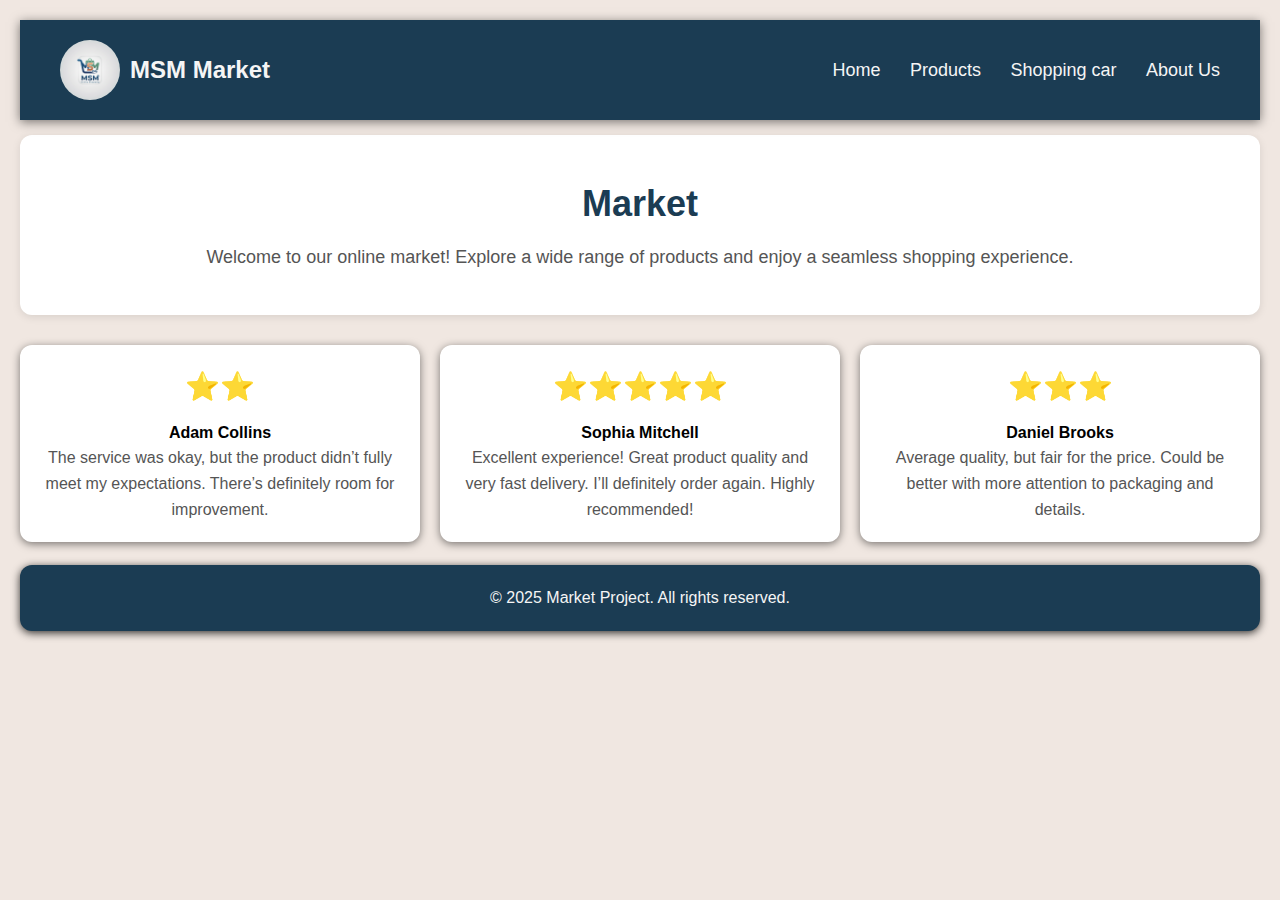
<file: index.html>
<!DOCTYPE html>
<html lang="en">
<head>
    <meta charset="UTF-8">
    <meta name="viewport" content="width=device-width, initial-scale=1.0">
    <title>Market</title>
    <link rel="stylesheet" href="home_style.css">
</head>
<header>
<div>
    <img src="Gemini_Generated_Image_3evq8l3evq8l3evq.png" alt="Market Logo" width="60" height="60">
    <h2>MSM Market</h2>
</div>
<nav>
    <a href="index.html">Home</a>
    <a href="products.html">Products</a>
    <a href="Shopping_car.html">Shopping car</a>
    <a href="about.html">About Us</a>
</nav>
</header>
<body>
    <div class="main">
    <h1>Market</h1>
    <p>Welcome to our online market! Explore a wide range of products and enjoy a seamless shopping experience.</p>
    </div>
    <div class="sections">
     <section>
        <h3>⭐⭐</h3>
        <h4>Adam Collins</h4>
        <p>The service was okay, but the product didn’t fully meet my expectations. There’s definitely room for improvement.</p>
     </section>
     <section>
        <h3>⭐⭐⭐⭐⭐</h3>
        <h4>Sophia Mitchell</h4>
        <p>Excellent experience! Great product quality and very fast delivery. I’ll definitely order again. Highly recommended!</p>
     </section>
     <section>
        <h3>⭐⭐⭐</h3>
        <h4>Daniel Brooks</h4>
        <p>Average quality, but fair for the price. Could be better with more attention to packaging and details.</p>
     </section>
    </div>
</body>
<footer>
    <p>© 2025 Market Project. All rights reserved.</p>
</footer>
</html>
</file>
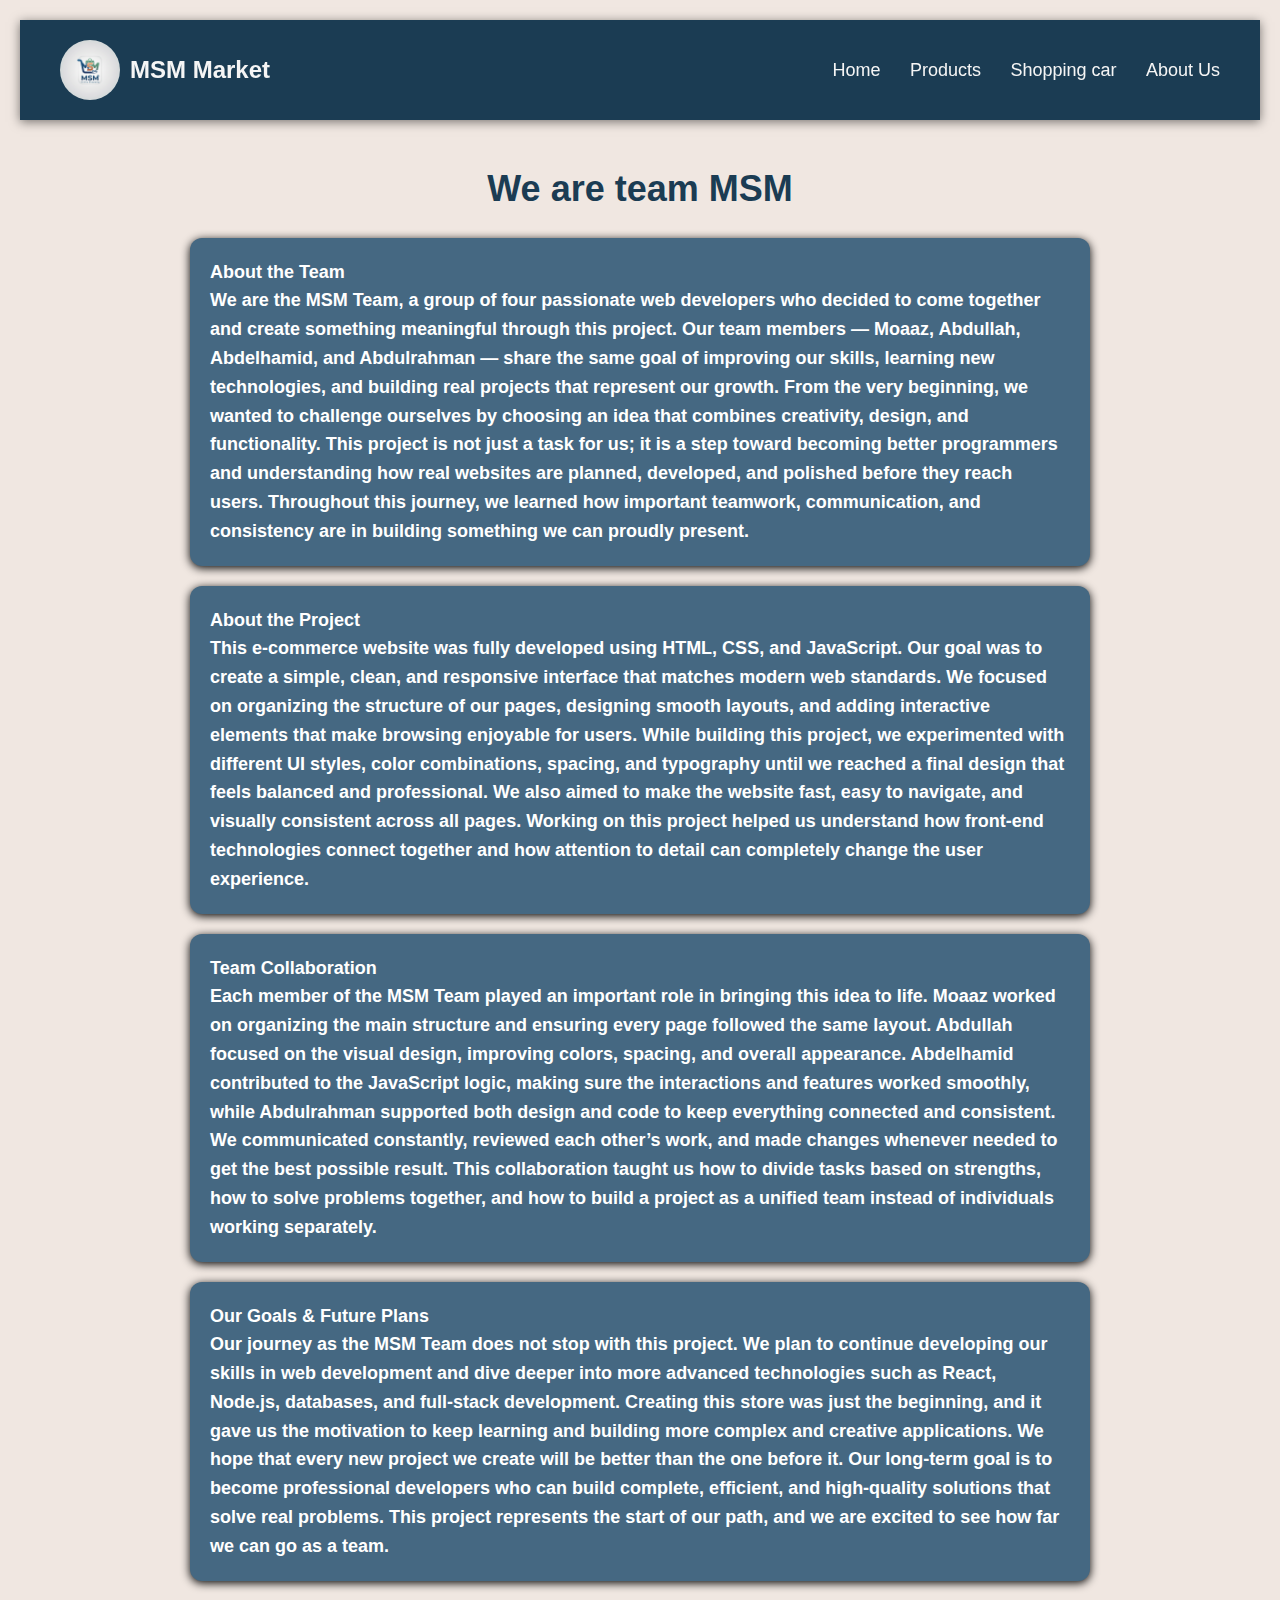
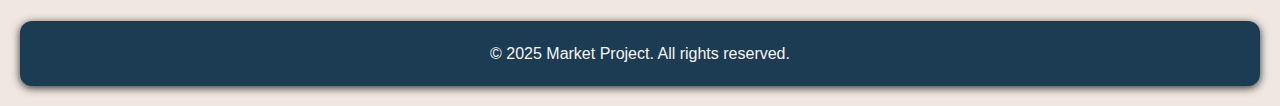
<file: about.html>
<!DOCTYPE html>
<html lang="en">
<head>
    <meta charset="UTF-8">
    <meta name="viewport" content="width=device-width, initial-scale=1.0">
    <title>About us</title>
    <link rel="stylesheet" href="about_style.css">
</head>
<body>
    <header>
        <div>
            <img src="Gemini_Generated_Image_3evq8l3evq8l3evq.png" alt="Market logo" width="60" height="60">
            <h2>MSM Market</h2>
        </div>
        <nav>
            <a href="index.html">Home</a>
            <a href="products.html">Products</a>
            <a href="Shopping_car.html">Shopping car</a>
            <a href="about.html">About Us</a>
        </nav>
    </header>

    <main>
        <h1>We are team MSM</h1>
        <p> About the Team
            <br>
             We are the MSM Team, a group of four passionate web developers who decided to come together and create something meaningful through this project. Our team members — Moaaz, Abdullah, Abdelhamid, and Abdulrahman — share the same goal of improving our skills, learning new technologies, and building real projects that represent our growth. From the very beginning, we wanted to challenge ourselves by choosing an idea that combines creativity, design, and functionality. This project is not just a task for us; it is a step toward becoming better programmers and understanding how real websites are planned, developed, and polished before they reach users. Throughout this journey, we learned how important teamwork, communication, and consistency are in building something we can proudly present.</p>
        <p>About the Project
            <br>
            This e-commerce website was fully developed using HTML, CSS, and JavaScript. Our goal was to create a simple, clean, and responsive interface that matches modern web standards. We focused on organizing the structure of our pages, designing smooth layouts, and adding interactive elements that make browsing enjoyable for users. While building this project, we experimented with different UI styles, color combinations, spacing, and typography until we reached a final design that feels balanced and professional. We also aimed to make the website fast, easy to navigate, and visually consistent across all pages. Working on this project helped us understand how front-end technologies connect together and how attention to detail can completely change the user experience.</p>
        <p>Team Collaboration
            <br>
            Each member of the MSM Team played an important role in bringing this idea to life. Moaaz worked on organizing the main structure and ensuring every page followed the same layout. Abdullah focused on the visual design, improving colors, spacing, and overall appearance. Abdelhamid contributed to the JavaScript logic, making sure the interactions and features worked smoothly, while Abdulrahman supported both design and code to keep everything connected and consistent. We communicated constantly, reviewed each other’s work, and made changes whenever needed to get the best possible result. This collaboration taught us how to divide tasks based on strengths, how to solve problems together, and how to build a project as a unified team instead of individuals working separately.</p>
        <p>Our Goals & Future Plans
            <br>
            Our journey as the MSM Team does not stop with this project. We plan to continue developing our skills in web development and dive deeper into more advanced technologies such as React, Node.js, databases, and full-stack development. Creating this store was just the beginning, and it gave us the motivation to keep learning and building more complex and creative applications. We hope that every new project we create will be better than the one before it. Our long-term goal is to become professional developers who can build complete, efficient, and high-quality solutions that solve real problems. This project represents the start of our path, and we are excited to see how far we can go as a team.</p>
    </main>

    <footer>
   © 2025 Market Project. All rights reserved.
    </footer>
</body>
</html>
</file>
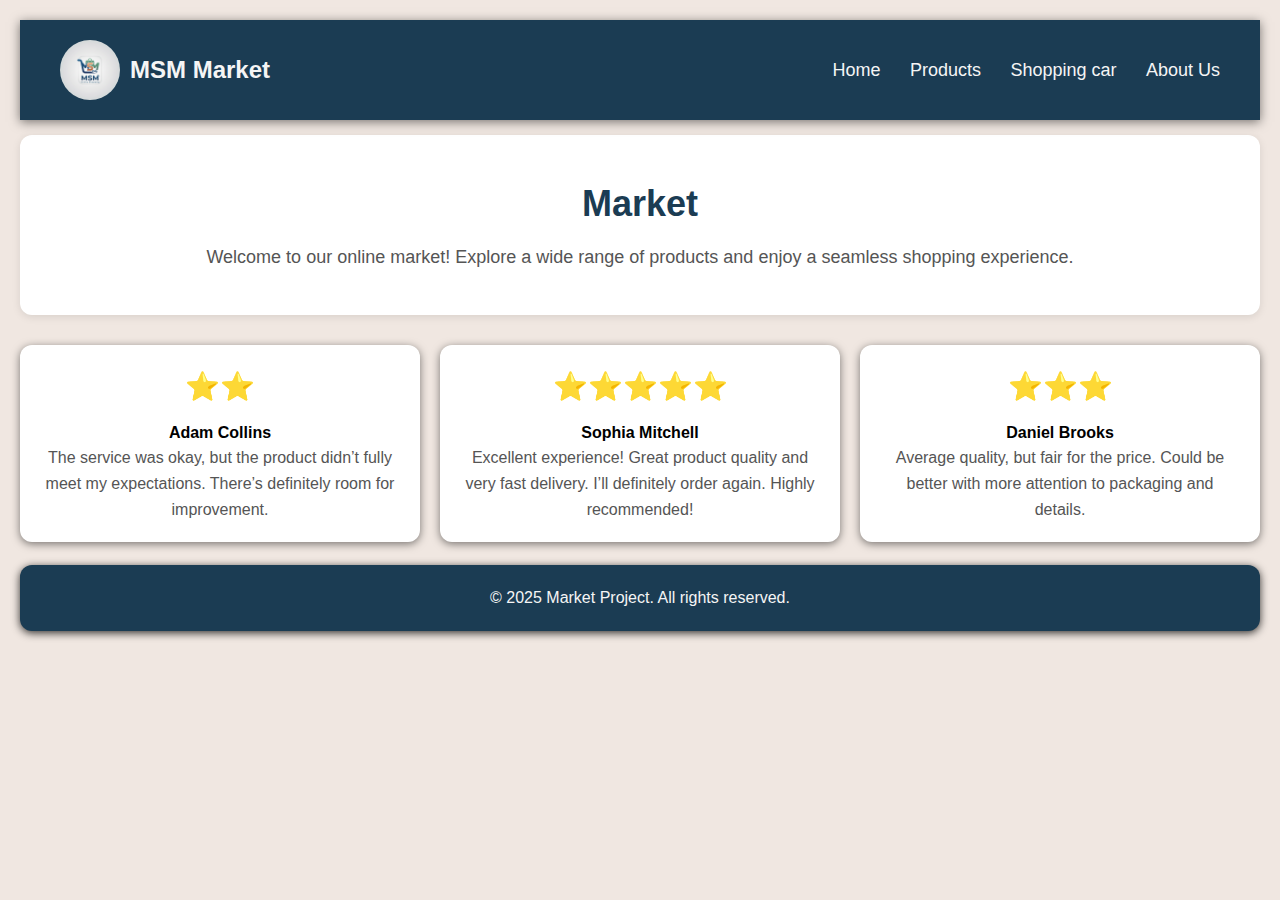
<file: home.html>
<!DOCTYPE html>
<html lang="en">
<head>
    <meta charset="UTF-8">
    <meta name="viewport" content="width=device-width, initial-scale=1.0">
    <title>Market</title>
    <link rel="stylesheet" href="home_style.css">
</head>
<header>
<div>
    <img src="Gemini_Generated_Image_3evq8l3evq8l3evq.png" alt="Market Logo" width="60" height="60">
    <h2>MSM Market</h2>
</div>
<nav>
    <a href="home.html">Home</a>
    <a href="products.html">Products</a>
    <a href="Shopping_car.html">Shopping car</a>
    <a href="about.html">About Us</a>
</nav>
</header>
<body>
    <div class="main">
    <h1>Market</h1>
    <p>Welcome to our online market! Explore a wide range of products and enjoy a seamless shopping experience.</p>
    </div>
    <div class="sections">
     <section>
        <h3>⭐⭐</h3>
        <h4>Adam Collins</h4>
        <p>The service was okay, but the product didn’t fully meet my expectations. There’s definitely room for improvement.</p>
     </section>
     <section>
        <h3>⭐⭐⭐⭐⭐</h3>
        <h4>Sophia Mitchell</h4>
        <p>Excellent experience! Great product quality and very fast delivery. I’ll definitely order again. Highly recommended!</p>
     </section>
     <section>
        <h3>⭐⭐⭐</h3>
        <h4>Daniel Brooks</h4>
        <p>Average quality, but fair for the price. Could be better with more attention to packaging and details.</p>
     </section>
    </div>
</body>
<footer>
    <p>© 2025 Market Project. All rights reserved.</p>
</footer>
</html>
</file>
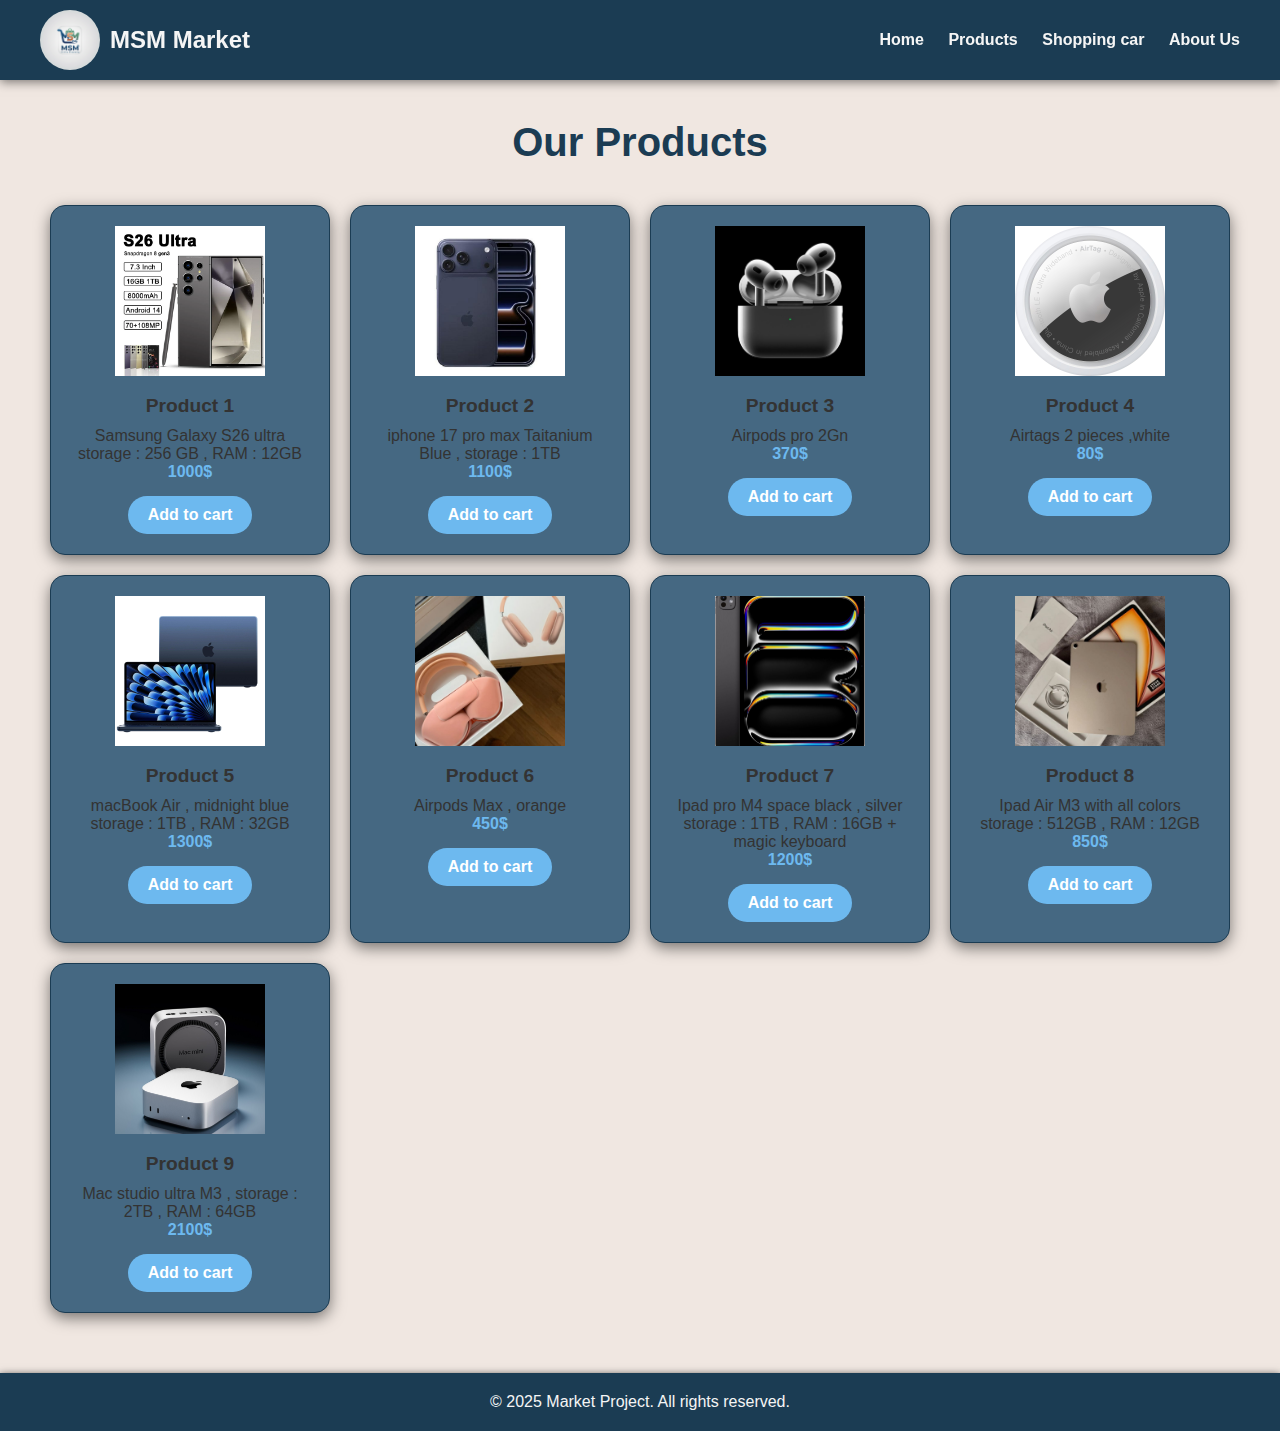
<file: products.html>
<!DOCTYPE html>
<html lang="en">
<head>
    <meta charset="UTF-8">
    <meta name="viewport" content="width=device-width, initial-scale=1.0">
    <title>Products</title>
    <link rel="stylesheet" href="products_style.css">
    <script src="products.js" defer></script>
</head>
<header>
<div>
    <img src="Gemini_Generated_Image_3evq8l3evq8l3evq.png" alt="Market Logo" width="60" height="60">
    <h2>MSM Market</h2>
</div>
<nav>
    <a href="index.html">Home</a>
    <a href="products.html">Products</a>
    <a href="Shopping_car.html">Shopping car</a>
    <a href="about.html">About Us</a>
</nav>
</header>
<body>
    <div class="main">
    <h1>Our Products</h1>
    </div>
    <div class="product-list">

     <section>
        <img src="Sf511524a087b4b269d0f7d99744517e3v.webp" alt="Product 1">
        <h3>Product 1</h3>
        <p>Samsung Galaxy S26 ultra
            storage : 256 GB , RAM : 12GB 
        </p>
        <h4>1000$</h4>
        <button class="add-to-cart" data-id="1" data-name="Samsung Galaxy S26 ultra" data-price="1000" data-img="Sf511524a087b4b269d0f7d99744517e3v.webp">Add to cart</button>
    </section>
    
    <section>
          <img src="product2.jpg" alt="Product 2">
        <h3>Product 2</h3>
        <p>iphone 17 pro max 
            Taitanium Blue , storage : 1TB
        </p>
        <h4>1100$</h4>
        <button class="add-to-cart" data-id="2" data-name="iPhone 17 Pro Max" data-price="1100" data-img="product2.jpg">Add to cart</button>
    </section>
    
    <section>
        <img src="product3.jpg" alt="Product 3">
        <h3>Product 3</h3>
        <p>Airpods pro 2Gn </p>
        <h4>370$</h4>
        <button class="add-to-cart" data-id="3" data-name="Airpods Pro 2" data-price="370" data-img="product3.jpg">Add to cart</button>
    </section>
    
    <section>
        <img src="product4.jpg" alt="Product 4">
         <h3>Product 4</h3>
        <p>Airtags 2 pieces ,white</p>
        <h4>80$</h4>
        <button class="add-to-cart" data-id="4" data-name="Airtags 2 Pieces" data-price="80" data-img="product4.jpg">Add to cart</button>
    </section>
    
    <section>
        <img src="product5.jpg" alt="Product 5">
        <h3>Product 5</h3>
        <p>macBook Air , midnight blue 
            storage : 1TB , RAM : 32GB
        </p>
        <h4>1300$</h4>
        <button class="add-to-cart" data-id="5" data-name="MacBook Air" data-price="1300" data-img="product5.jpg">Add to cart</button>
    </section>

    <section>
   <img src="product6.jpg" alt="Product 6">
        <h3>Product 6</h3>
        <p>Airpods Max , orange </p>
        <h4>450$</h4>
        <button class="add-to-cart" data-id="6" data-name="Airpods Max" data-price="450" data-img="product6.jpg">Add to cart</button>
    </section>
    
    <section>
       <img src="product7.jpg" alt="Product 7">
        <h3>Product 7</h3>
        <p>Ipad pro M4 
            space black , silver 
              storage : 1TB , RAM : 16GB + magic keyboard 
        </p>
        <h4>1200$</h4>
        <button class="add-to-cart" data-id="7" data-name="iPad Pro M4" data-price="1200" data-img="product7.jpg">Add to cart</button>
    </section>
    
    <section>
          <img src="product8.jpg" alt="Product 8">
        <h3>Product 8</h3>
        <p>Ipad Air M3 with all colors
            storage : 512GB , RAM : 12GB
        </p>
        <h4>850$</h4>
        <button class="add-to-cart" data-id="8" data-name="iPad Air M3" data-price="850" data-img="product8.jpg">Add to cart</button>
    </section>
    
    <section>
     <img src="product9.jpg" alt="Product 9">
        <h3>Product 9</h3>
        <p>Mac studio ultra M3 ,
              storage : 2TB , RAM : 64GB
        </p>
        <h4>2100$</h4>
        <button class="add-to-cart" data-id="9" data-name="Mac Studio Ultra M3" data-price="2100" data-img="product9.jpg">Add to cart</button>
    </section>
    
</div>  
</body>
<footer>
    © 2025 Market Project. All rights reserved.
</footer>
</html>
</file>
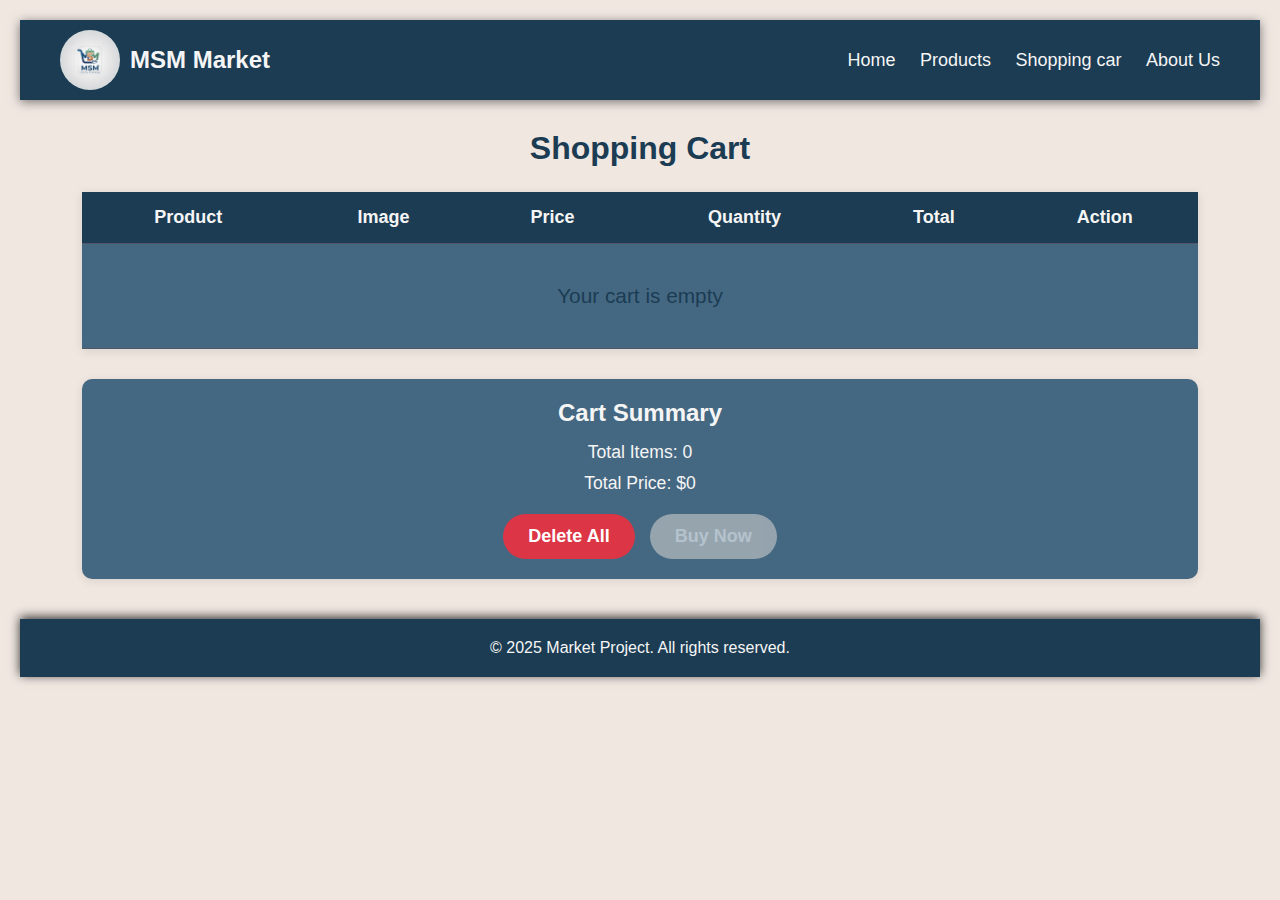
<file: shopping_car.html>
<!DOCTYPE html>
<html lang="en">
<head>
    <meta charset="UTF-8">
    <meta name="viewport" content="width=device-width, initial-scale=1.0">
    <title>Shopping Cart</title>
    <link rel="stylesheet" href="shopping_car_style.css">
    <script src="cart.js" defer></script>
</head>
<header>
<div>
    <img src="Gemini_Generated_Image_3evq8l3evq8l3evq.png" alt="Market Logo" width="60" height="60">
    <h2> MSM Market</h2>
</div>
<nav>
    <a href="index.html">Home</a>
    <a href="products.html">Products</a>
    <a href="Shopping_car.html">Shopping car</a>
    <a href="about.html">About Us</a>
</nav>
</header>
<body>
    <h1>Shopping Cart</h1>
    <table>
        <thead>
            <tr>
                <th>Product</th>
                <th>Image</th>
                <th>Price</th>
                <th>Quantity</th>
                <th>Total</th>
                <th>Action</th>
            </tr>
        </thead>
        <tbody id="cart-body">
        </tbody>
    </table>
    <div class="cart-summary">
        <h3>Cart Summary</h3>
        <p>Total Items: <span id="total-items">0</span></p>
        <p>Total Price: $<span id="total-price">0</span></p>
        <div class="action-buttons">
            <button id="delete-all-btn" class="btn btn-danger">Delete All</button>
            <button id="buy-now-btn" class="btn btn-success">Buy Now</button>
        </div>
    </div>
</body>
<footer>
    <p>© 2025 Market Project. All rights reserved.</p>
</footer>
</html>
</file>
<file: home_style.css>
* {
    margin: 0;
    padding: 0;
    box-sizing: border-box;
    font-family: Arial, sans-serif;
}


body {
    background: #f0e7e1;
    line-height: 1.6;
    padding: 20px;
}


header {
    width: 100%;
    background: #1B3C53;  
    display: flex;
    justify-content: space-between;
    align-items: center;
    padding: 15px 40px;
    height: 100px; 
    box-shadow: 0 2px 10px rgba(0, 0, 0, 0.5);
    position: sticky;
    top: 0;
    z-index: 100;
}

header div {
    display: flex;
    align-items: center;
    gap: 10px;
}

header img {
    display: inline;
    border-radius: 50%;
    width: 60px;
    height: 60px;
    object-fit: cover; 
}

header h2 {
   font-size: 24px;
  font-weight: 600;
  color: whitesmoke;
}

nav a {
    text-decoration: none;
  margin-left: 25px;
  font-size: 18px;
  color: whitesmoke;
     transition: transform 0.5s ease 0.1s , color 0.5s ease 0.1s; 
    font-weight: 500; 
}

nav a:hover {
color: rgb(3, 150, 150);
   transform: scale(4.0); 
}


.main {
    text-align: center;
    height: 180px;
    background: #fff;
    padding: 40px 20px;
    border-radius: 12px;
    box-shadow: 0 2px 8px rgba(0,0,0,0.1);
    margin-bottom: 30px;
    margin-top: 15px;
}

.main h1 {
    font-size: 36px;
color: #1B3C53;
    margin-bottom: 10px;
}

.main p {
    font-size: 18px;
    color: #555;
}


.sections {
    display: flex;
    justify-content: space-around; 
    height: 180px;
    gap: 20px;
    flex-wrap: wrap;
}

.sections section {
    flex: 1 1 30%;
    background: #fff;
    padding: 20px;
    border-radius: 12px;
    box-shadow: 0 2px 8px rgba(0,0,0,0.5);
    text-align: center;
    transition: transform 0.3s, box-shadow 0.3s;
}

.sections section:hover {
    transform: translateY(-5px);
    box-shadow: 0 4px 12px rgba(0,0,0,0.2);
}

.sections h3 {
    color: #ffcc00;
    font-size: 28px;
    margin-bottom: 10px;
}

.sections p {
    color: #555;
}


footer {
    text-align: center;
    margin-top: 40px;
    padding: 20px;
    background: #1B3C53;
    border-radius: 12px;
    box-shadow: 0 2px 8px rgba(0,0,0,0.8);
    color: #f5f5f5;
}


@media(max-width: 900px){
    .sections {
        flex-direction: column;
    }
    nav {
        margin-top: 10px;
    }
    nav a {
        margin-left: 0;
        margin-right: 15px;
    }
}
</file>
<file: about_style.css>
* {
  margin: 0;
  padding: 0;
  box-sizing: border-box;
  font-family: "Poppins", sans-serif;
}

body {
  background:#f0e7e1;
  color: #333;
  line-height: 1.6;
  padding: 20px;
}
header img {
    width: 60px;
    height: 60px;
    border-radius: 50%;
    object-fit: cover; 
}


header {
  width: 100%;
  background: #ffffff;
  display: flex;
  justify-content: space-between;
  align-items: center;
  padding: 15px 40px;
  height: 80px;
  box-shadow: 0 2px 10px rgba(0, 0, 0, 0.5);
  position: sticky;
  top: 0;
  z-index: 100;
  background-color: #1B3C53;
    height: 100px;
    width: 100%;
}

header div {
  display: flex;
  align-items: center;
  gap: 10px;
}

header h2 {
  font-size: 24px;
  font-weight: 600;
 color: whitesmoke;
}

nav a {
  text-decoration: none;
  margin-left: 25px;
  font-size: 18px;
  color: whitesmoke;
     transition: transform 0.5s ease 0.1s , color 0.5s ease 0.1s; 
    font-weight: 500; 

}

nav a:hover {
color: rgb(3, 150, 150);
   transform: scale(4.0); 

}

h1 {
  margin-top: 40px;
  font-size: 36px;
  text-align: center;
  color: #1B3C53;
}

p {
  max-width: 900px;
  margin: 20px auto;
 background:  #456882;
  padding: 20px;
  border-radius: 12px;
  box-shadow: 0 2px 10px rgba(0, 0, 0, 1.2);
  font-size: 18px;
  font-weight: 600; 
  color: white;
}

footer {
text-align: center;
    margin-top: 40px;
    padding: 20px;
    background: #1B3C53;
    border-radius: 12px;
    box-shadow: 0 2px 8px rgba(0,0,0,0.8);
    color: #f5f5f5;
}
</file>
<file: products_style.css>
* {
    margin: 0;
    padding: 0;
    box-sizing: border-box;
    font-family: Arial, sans-serif;
}

body {
    background-color: #f0e7e1;
    color: #333;
}

header {
    display: flex;
    justify-content: space-between;
    align-items: center;
    height: 80px;
    width: 100%;
    background-color: #1B3C53;
    padding: 15px 40px;
    box-shadow: 0 2px 10px rgba(0, 0, 0, 0.5);
    position: sticky;
    top: 0;
    z-index: 100;
}

header img {
    display: inline;
}

header h2 {
    display: inline;
    font-size: 1.5rem;
    color: whitesmoke;
}

header div {
    display: flex;
    align-items: center;
    gap: 10px;
}

header nav a {
    margin-left: 20px;
    text-decoration: none;
    color: whitesmoke;
    font-weight: bold;
    transition: color 0.3s;
}

header nav a:hover {
    color: rgb(3, 150, 150);
}


.main {
    text-align: center;
    padding: 40px 20px 20px 20px;
}

.main h1 {
    font-size: 2.5rem;
    color: #1B3C53;
}

header img {
    width: 60px;      
    height: 60px;
    border-radius: 50%;
    object-fit: cover; 
}


.product-list {
    display: grid;
    grid-template-columns: repeat(auto-fit, minmax(260px, 1fr));
    gap: 20px;
    padding: 20px 50px;
}

.product-list section {
    border: 1px solid #1B3C53;
    background-color: #456882;
    border-radius: 15px;
    padding: 20px;
    text-align: center;
    box-shadow: 0 5px 15px rgba(0,0,0,0.5);
    transition: transform 0.3s, box-shadow 0.3s;
}

.product-list section:hover {
    transform: translateY(-5px);
    box-shadow: 0 10px 20px rgba(0,0,0,0.5);
    color: aqua;
}

.product-list section img {
    width: 150px;
    height: 150px;
    object-fit: cover;
    margin-bottom: 15px;
}

.product-list section h3 {
    font-size: 1.2rem;
    margin-bottom: 10px;
    color: #333;
}

p{
    color: #333;
}



.product-list section h4 {
    font-size: 1rem;
    margin-bottom: 15px;
    color: #6db9ef;
}

.product-list section input[type="button"] {
    background-color: #6db9ef;
    color: white;
    border: none;
    padding: 10px 20px;
    border-radius: 25px;
    cursor: pointer;
    transition: background-color 0.3s;
}

.product-list section input[type="button"]:hover {
    background-color: #005fa3;
}

.product-list section button {
    background-color: #6db9ef;
    color: white;
    border: none;
    padding: 10px 20px;
    border-radius: 25px;
    cursor: pointer;
    transition: background-color 0.3s;
    font-size: 1rem;
    font-weight: bold;
}

.product-list section button:hover {
    background-color: #005fa3;
}

footer {
    text-align: center;
    padding: 20px;
    background-color: #1B3C53;
    color: whitesmoke;
    box-shadow: 0 2px 8px rgba(0,0,0,0.8);
    margin-top: 40px;
}
</file>
<file: shopping_car_style.css>
* {
    margin: 0;
    padding: 0;
    box-sizing: border-box;
    font-family: Arial, sans-serif;
}

body {
    background-color: #f0e7e1;
    padding: 20px;
}

header {
    width: 100%;
    background: #1B3C53;
    padding: 15px 40px;

    display: flex;
    justify-content: space-between;
    align-items: center;
    height: 80px;
    box-shadow: 0px 2px 10px rgba(0,0,0,0.5);
    margin-bottom: 30px;
}

header div {
    display: flex;
    align-items: center;
    gap: 10px;
}
header img {
    width: 60px;
    height: 60px;
    border-radius: 50%;
    object-fit: cover; 
}

header h2 {
    display: inline;
    color: whitesmoke;
}

header nav a {
    text-decoration: none;
    margin-left: 20px;
    font-size: 18px;
    color: whitesmoke;
    transition: 0.3s;
}

header nav a:hover {
    color: rgba(3,150,150);
}

h1 {
    text-align: center;
    margin-bottom: 25px;
    color: #1B3C53;
}

table {
    width: 90%;
    margin: auto;
    border-collapse: collapse;
    background: #456882;
    box-shadow: 0 2px 10px rgba(0,0,0,0.1);
}

th, td {
    padding: 15px;
    text-align: center;
    border-bottom: 1px solid #545567;
}

th {
    background: #1B3C53;
    color: whitesmoke;
    font-size: 18px;
}

tr:hover {
    background: #6db9ef;
}

input[type="button"] {
    border: none;
    padding: 8px 15px;
    cursor: pointer;
    border-radius: 5px;
    transition: 0.2s;
    font-size: 15px;
}

button, input[type="number"] {
    border: none;
    padding: 8px 15px;
    cursor: pointer;
    border-radius: 5px;
    transition: 0.2s;
    font-size: 15px;
}

input[type="number"] {
    width: 60px;
    text-align: center;
    cursor: text;
}

.delete-btn {
    background: #dc3545;
    color: white;
}

.delete-btn:hover {
    background: #c82333;
}

/* Cart summary styles */
.cart-summary {
    width: 90%;
    margin: 30px auto;
    padding: 20px;
    background: #456882;
    border-radius: 10px;
    text-align: center;
    box-shadow: 0 2px 10px rgba(0,0,0,0.1);
    color: whitesmoke;
}

.cart-summary h3 {
    margin-bottom: 15px;
    font-size: 1.5rem;
}

.cart-summary p {
    margin: 10px 0;
    font-size: 1.1rem;
}

.action-buttons {
    display: flex;
    justify-content: center;
    gap: 15px;
    margin-top: 20px;
}

.btn {
    padding: 12px 25px;
    font-size: 18px;
    border: none;
    border-radius: 25px;
    cursor: pointer;
    transition: 0.3s;
    font-weight: bold;
}

.btn-danger {
    background: #dc3545;
    color: white;
}

.btn-danger:hover {
    background: #c82333;
}

.btn-success {
    background: #28a745;
    color: white;
}

.btn-success:hover {
    background: #1e7a33;
}

.btn:disabled {
    background: #ccc;
    cursor: not-allowed;
    opacity: 0.6;
}

/* Styles for product images in cart */
table img {
    width: 50px;
    height: 50px;
    object-fit: cover;
    border-radius: 5px;
}

.empty-cart {
    text-align: center;
    padding: 40px;
    color: #1B3C53;
    font-size: 1.3rem;
}


footer {
    text-align: center;
    margin-top: 40px;
    padding: 20px;
    background: #1B3C53;
   color: #f5f5f5;
    box-shadow: 0 -2px 10px rgba(0,0,0,0.8);
}
</file>
